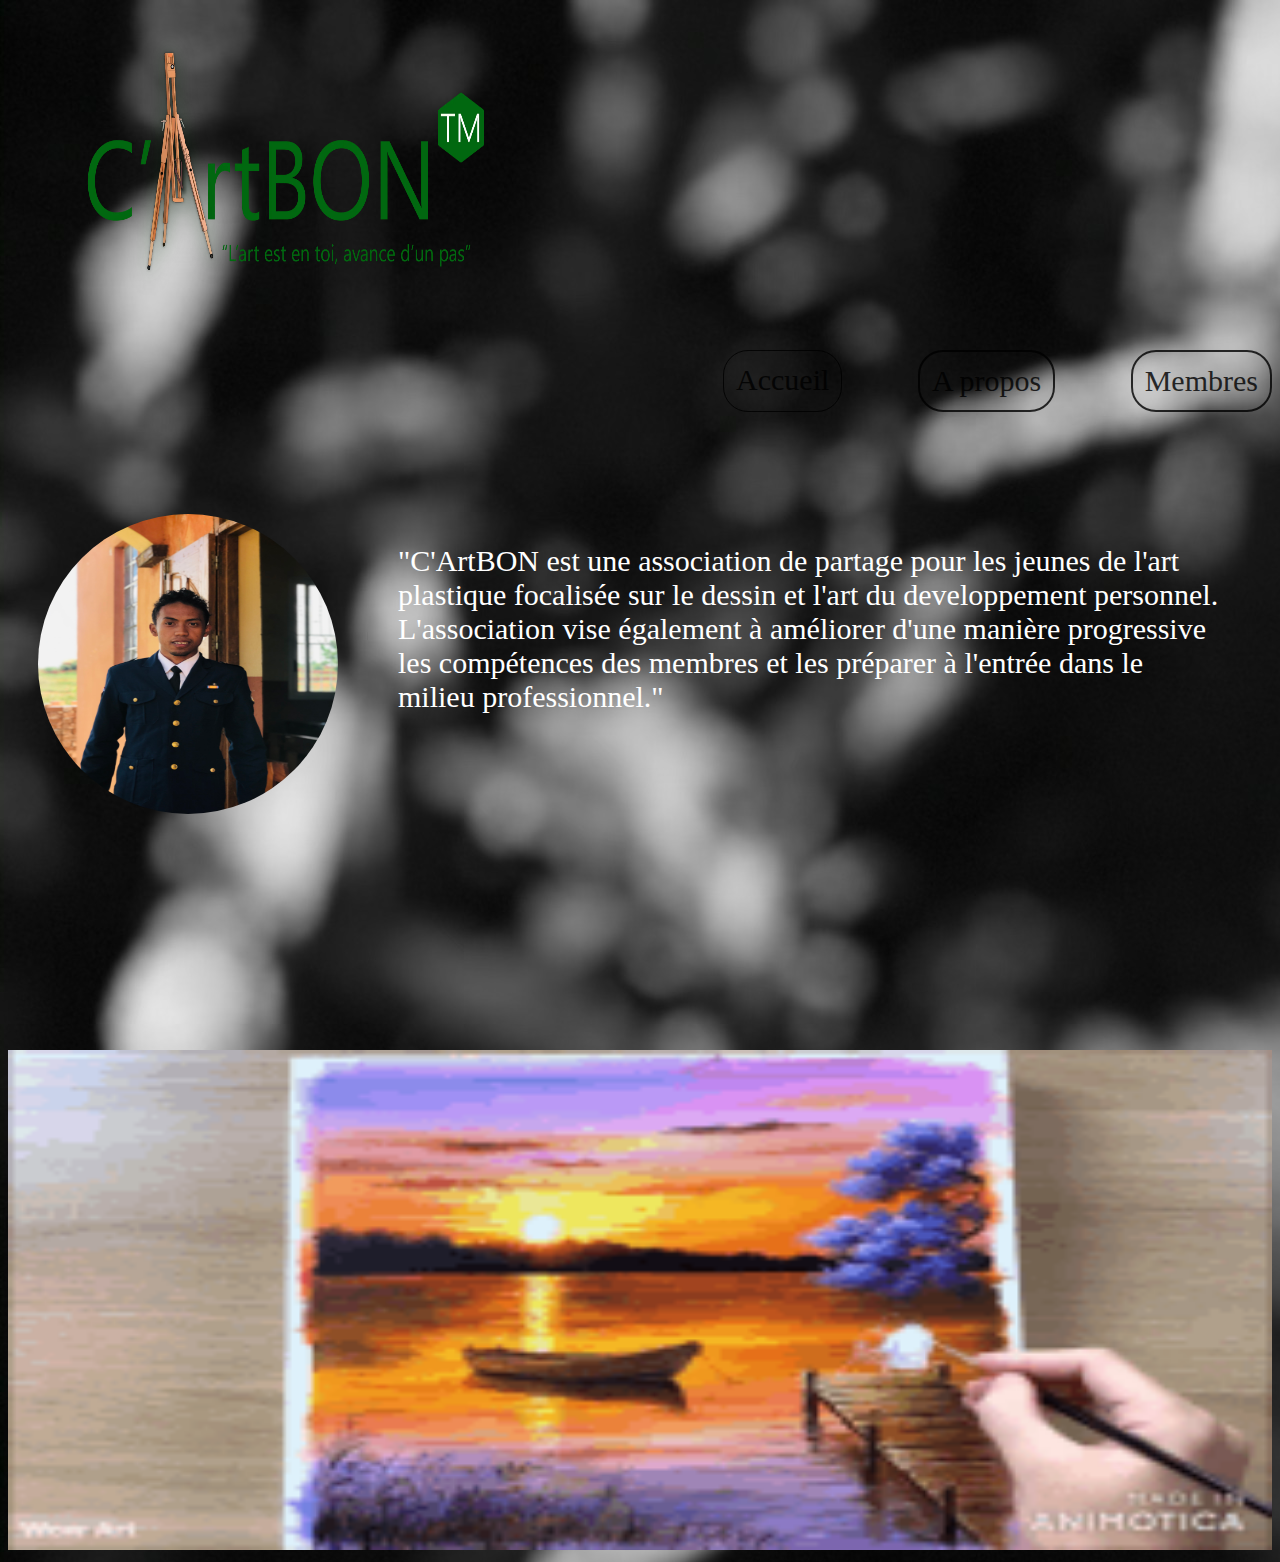
<file: index.html>
<!DOCTYPE html>
<html lang="en">
<head>
    <meta charset="UTF-8">
    <meta http-equiv="X-UA-Compatible" content="IE=edge">
    <meta name="viewport" content="width=device-width, initial-scale=1.0">
    <title>Document</title>
    <link rel="stylesheet" href="carbon.css">
</head>
<body>
    <div id="inputsary">
    <img src="IMAGE/carbonstyle.jpg" alt="" id="logos">
   
     </div>
    <div class="lien" id="inputsary">
        <a href="index.html" id="accueil">Accueil</a>
        <a href="apropos.html"id="apropos">A propos</a>
        <a href="membre.html" id="membres">Membres</a>
    </div><br><br><br><br>

    <div class="imagecentre">        
        <img src="IMAGE/TAHIRY.jpeg" class="reine">
        <p class="reine" id="tahirypar">"C'ArtBON est une association de partage pour les jeunes de l'art plastique
            focalisée sur le dessin et l'art du developpement personnel.<br>L'association vise également 
            à améliorer d'une manière progressive les compétences des membres et les préparer à l'entrée
            dans le <br> milieu professionnel."
             </p>

    </div>
    <img src="IMAGE/artmove.gif" alt="" id="ARTMOVE">

 
</body>
</html>
</file>
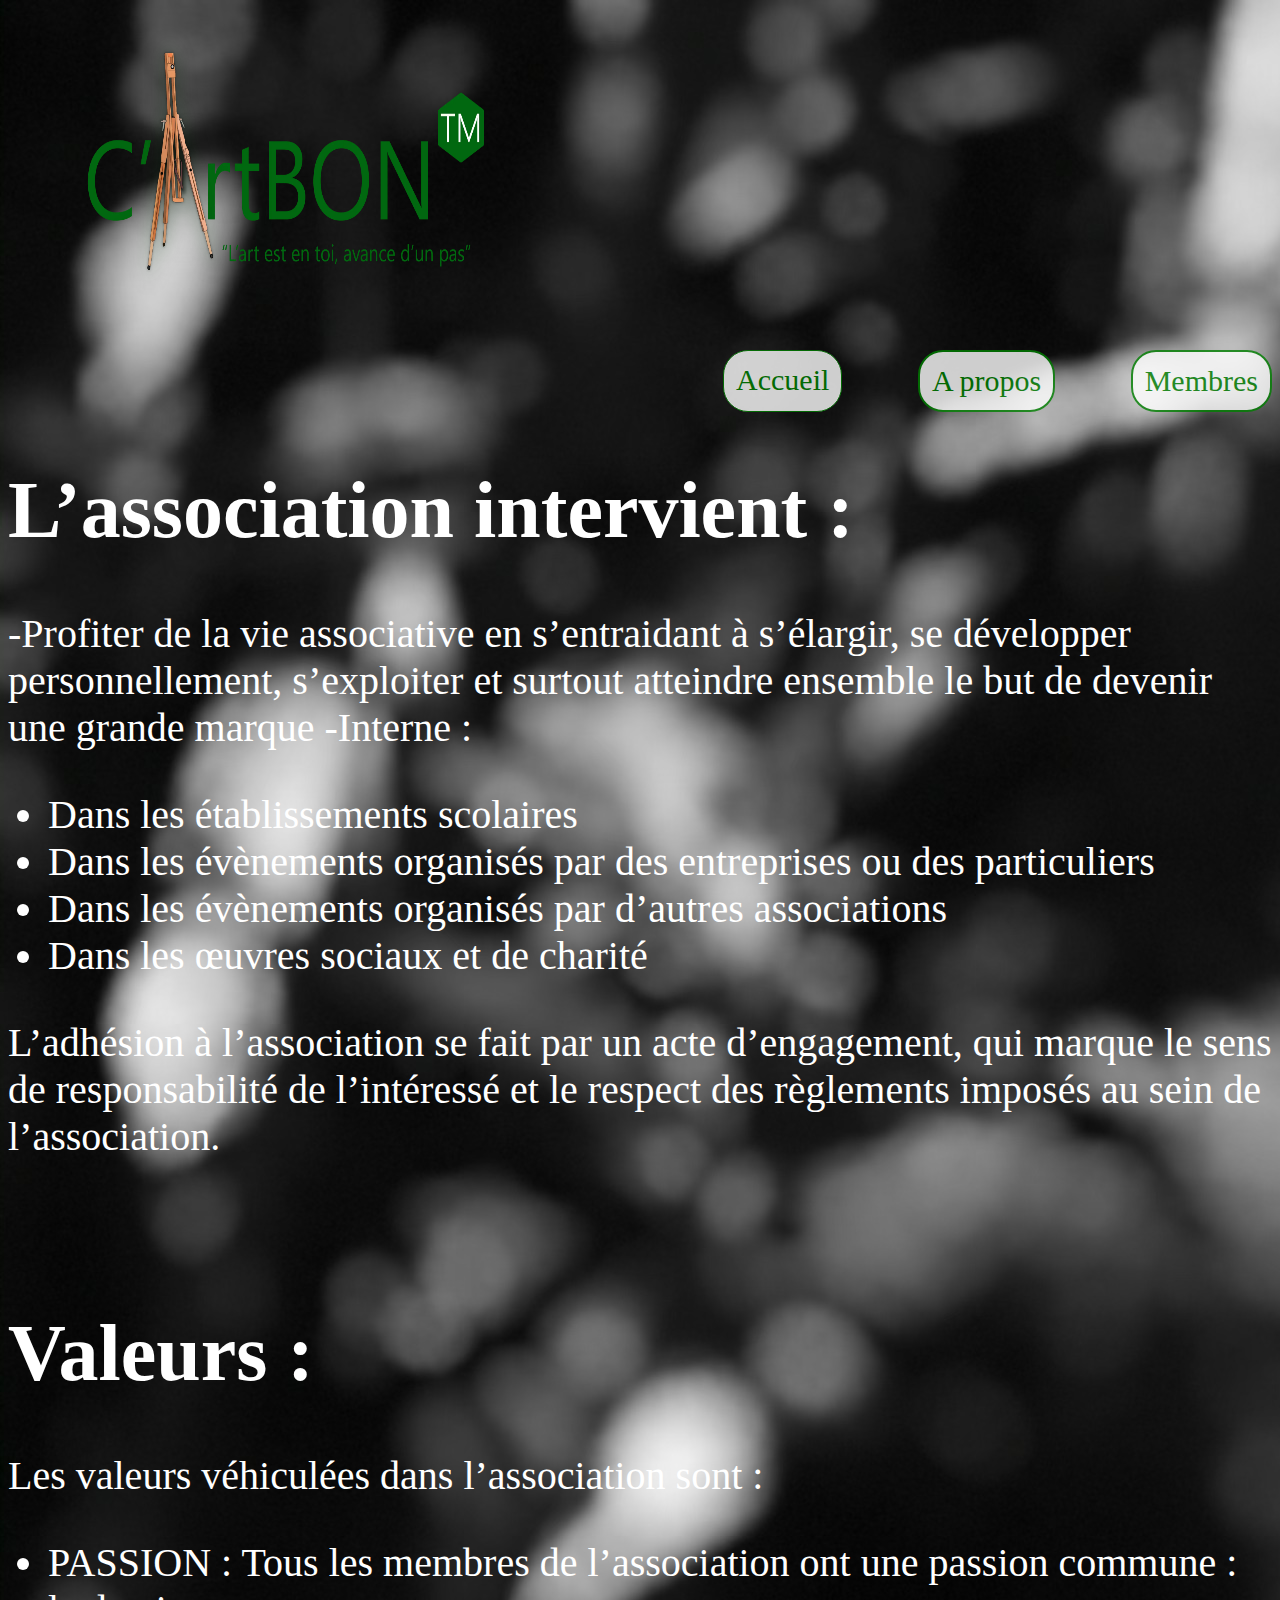
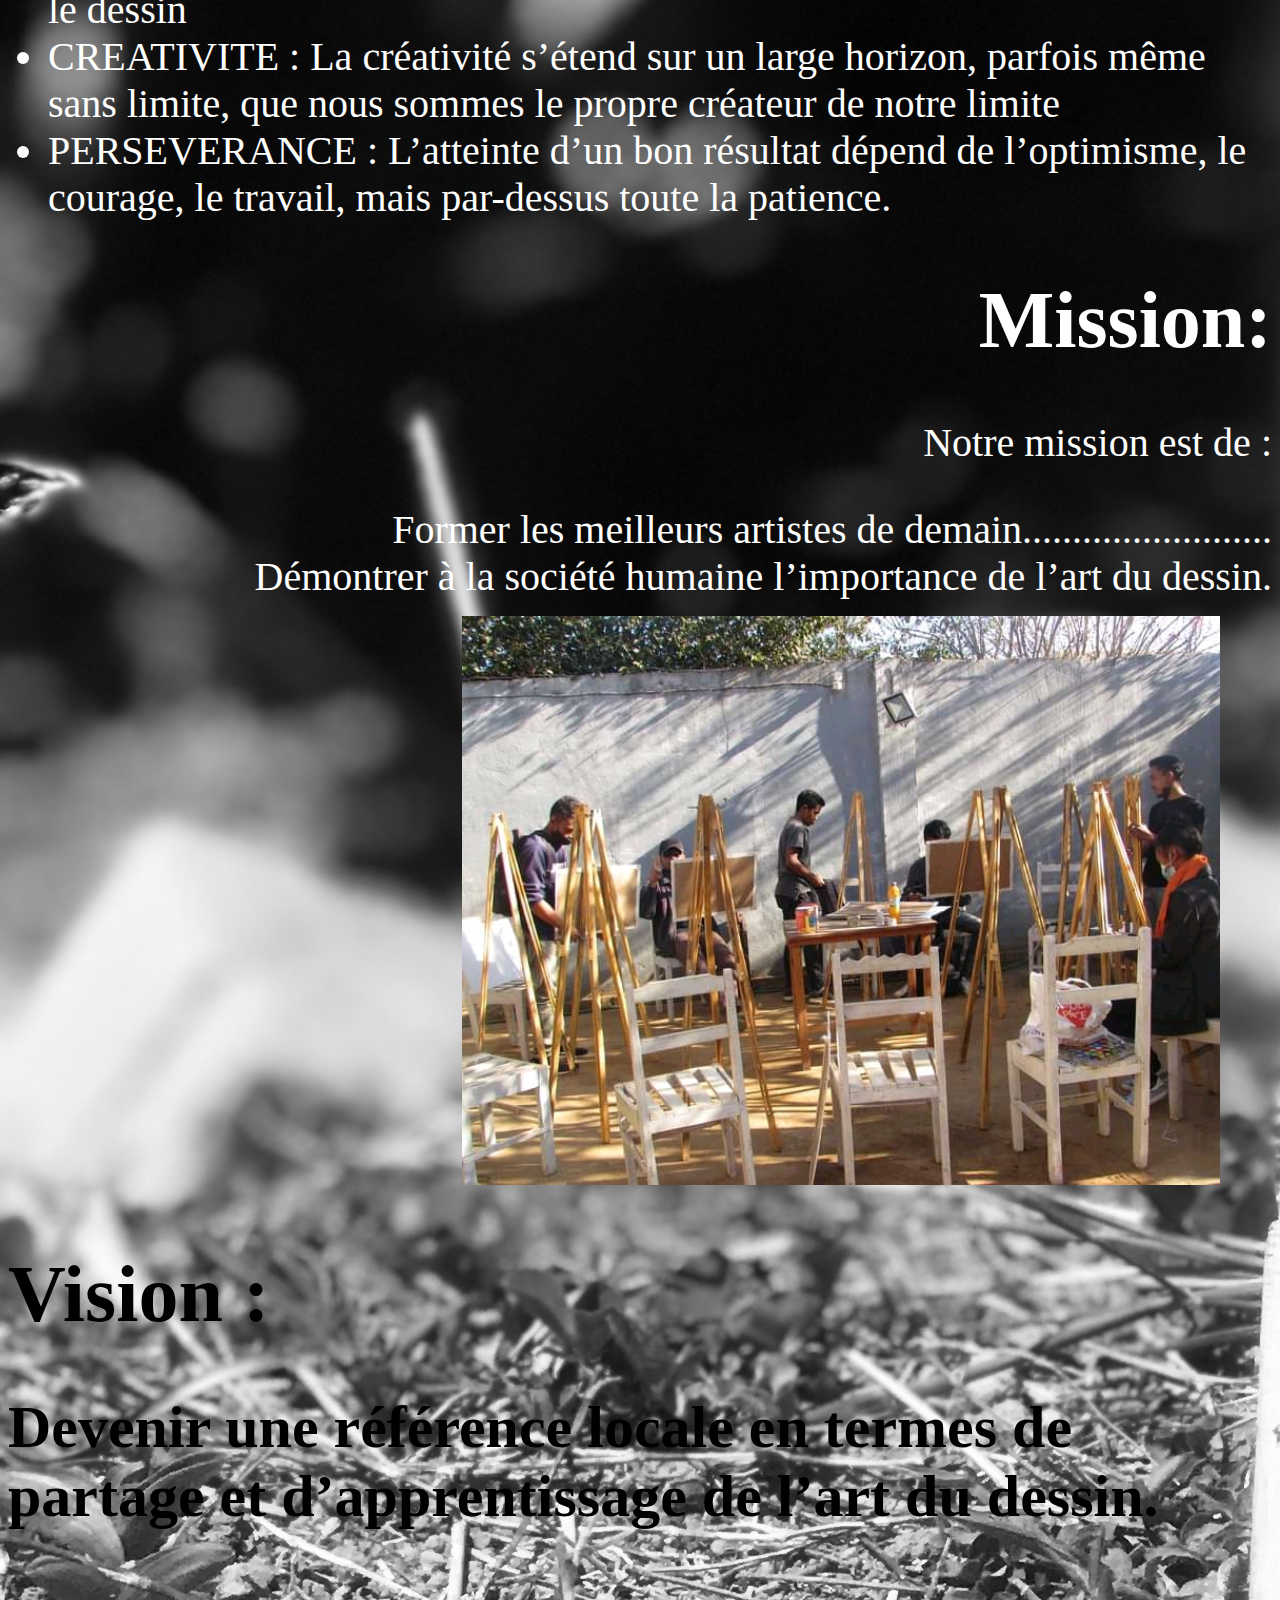
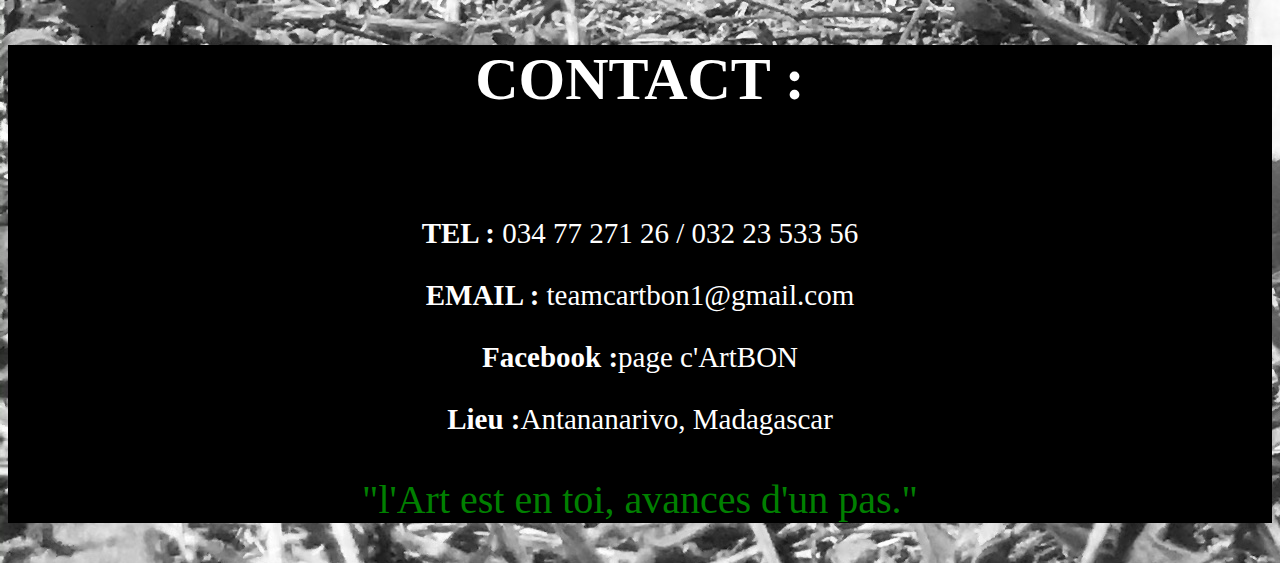
<file: apropos.html>
<!DOCTYPE html>
<html lang="en">
<head>
    <meta charset="UTF-8">
    <meta http-equiv="X-UA-Compatible" content="IE=edge">
    <meta name="viewport" content="width=device-width, initial-scale=1.0">
    <title>Document</title>
    <link rel="stylesheet" href="apropos.css">
</head>
<body>
    <div>
        <img src="IMAGE/carbonstyle.jpg" alt="" id="logos">
        </div>
        <div id="lien" class="IMAGELIEN">
        <a href="index.html" id="accueil">Accueil</a>
        <a href="apropos.html"id="apropos">A propos</a>
        <a href="membre.html" id="membres">Membres</a>
    </div>   

    <div class="paragraphe">
         <h1>
            L’association intervient :
         </h1>
         <p>
            -Profiter de la vie associative en s’entraidant à s’élargir, se développer personnellement, s’exploiter et surtout atteindre ensemble le but de devenir une grande marque
            -Interne :
            <ul>
                <li>Dans les établissements scolaires</li>
                <li>Dans les évènements organisés par des entreprises ou des particuliers</li>
                <li>Dans les évènements organisés par d’autres associations</li>
                <li>Dans les œuvres sociaux et de charité</li> 
            </ul>   
         </p>
         <p>
            L’adhésion à l’association se fait par un acte d’engagement, qui marque le sens de responsabilité de l’intéressé et le respect des règlements imposés au sein de l’association. 
            <br><br><br>
             <h1>Valeurs :</h1> Les valeurs véhiculées dans l’association sont :
            <ul>
                <li>PASSION : Tous les membres de l’association ont une passion commune : le dessin</li>
                <li>CREATIVITE : La créativité s’étend sur un large horizon, parfois même sans limite, que nous sommes le propre créateur de notre limite</li>
                <li>PERSEVERANCE : L’atteinte d’un bon résultat dépend de l’optimisme, le courage, le travail, mais par-dessus toute la patience.</li>
            </ul>
            <div id="parag2">           
            <h1>
                Mission:
            </h1> 
            <p>Notre mission est de :</p>
            <li>Former les meilleurs artistes de demain......................... </li>
            <li>Démontrer à la société humaine l’importance de l’art du dessin.</li>
            </div>
         </div>
         </p>
    </div>
    <div id="p">
        <img src="IMAGE/OLONA.jpg" alt="">
        <h1>Vision :</h1>
        <h2> Devenir une référence locale en termes de partage et d’apprentissage de l’art du dessin.</h2>
    </div>
       
<div id="CONTACT">
    <h1>CONTACT :</h1><br>
    <p id="prgrph"><b>TEL : </b>034 77 271 26 / 032 23 533 56</p>
    <p id="prgrph"><b>EMAIL : </b>teamcartbon1@gmail.com</p>
    <p id="prgrph"><b>Facebook :</b>page c'ArtBON</p>
    <p id="prgrph"><b>Lieu :</b>Antananarivo, Madagascar</p>
  
  <p class="lastparagraph">"l'Art est en toi, avances d'un pas."</p>
  
    
  </div>
</body>
</html>
</file>
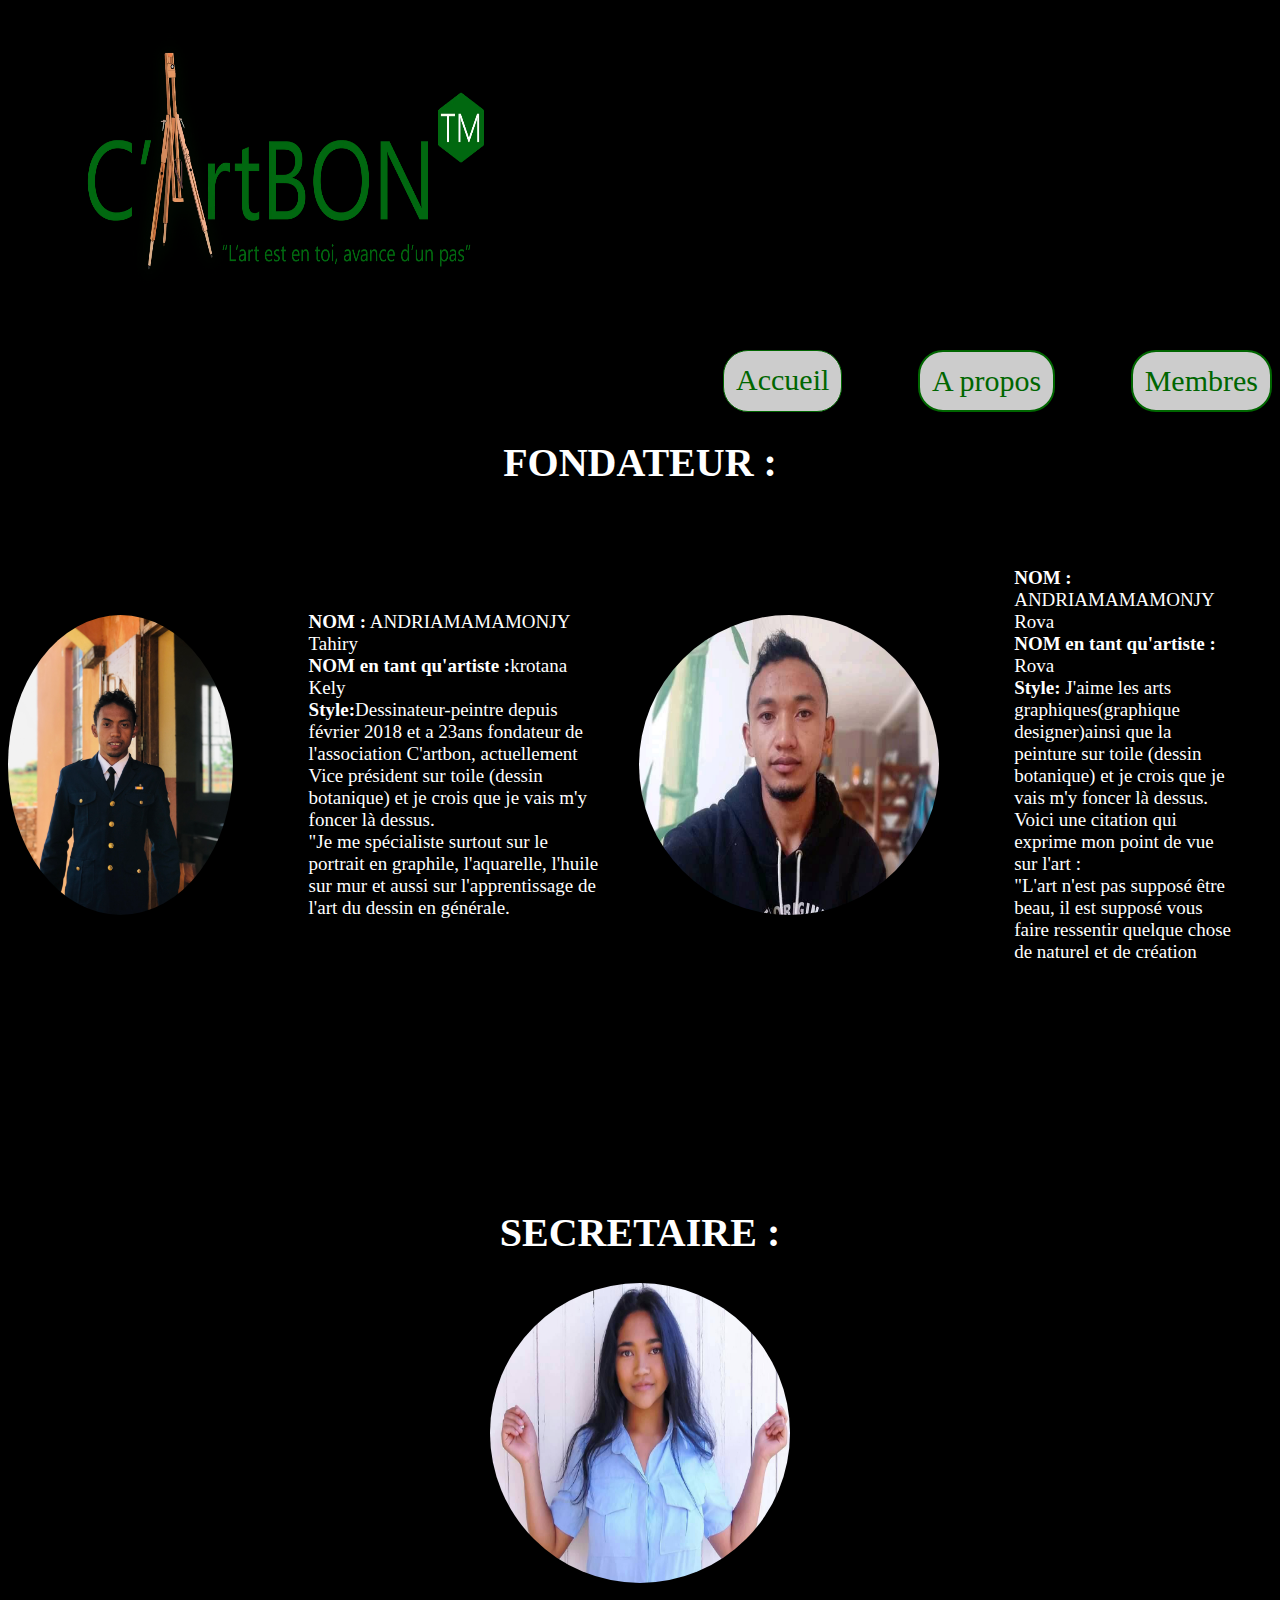
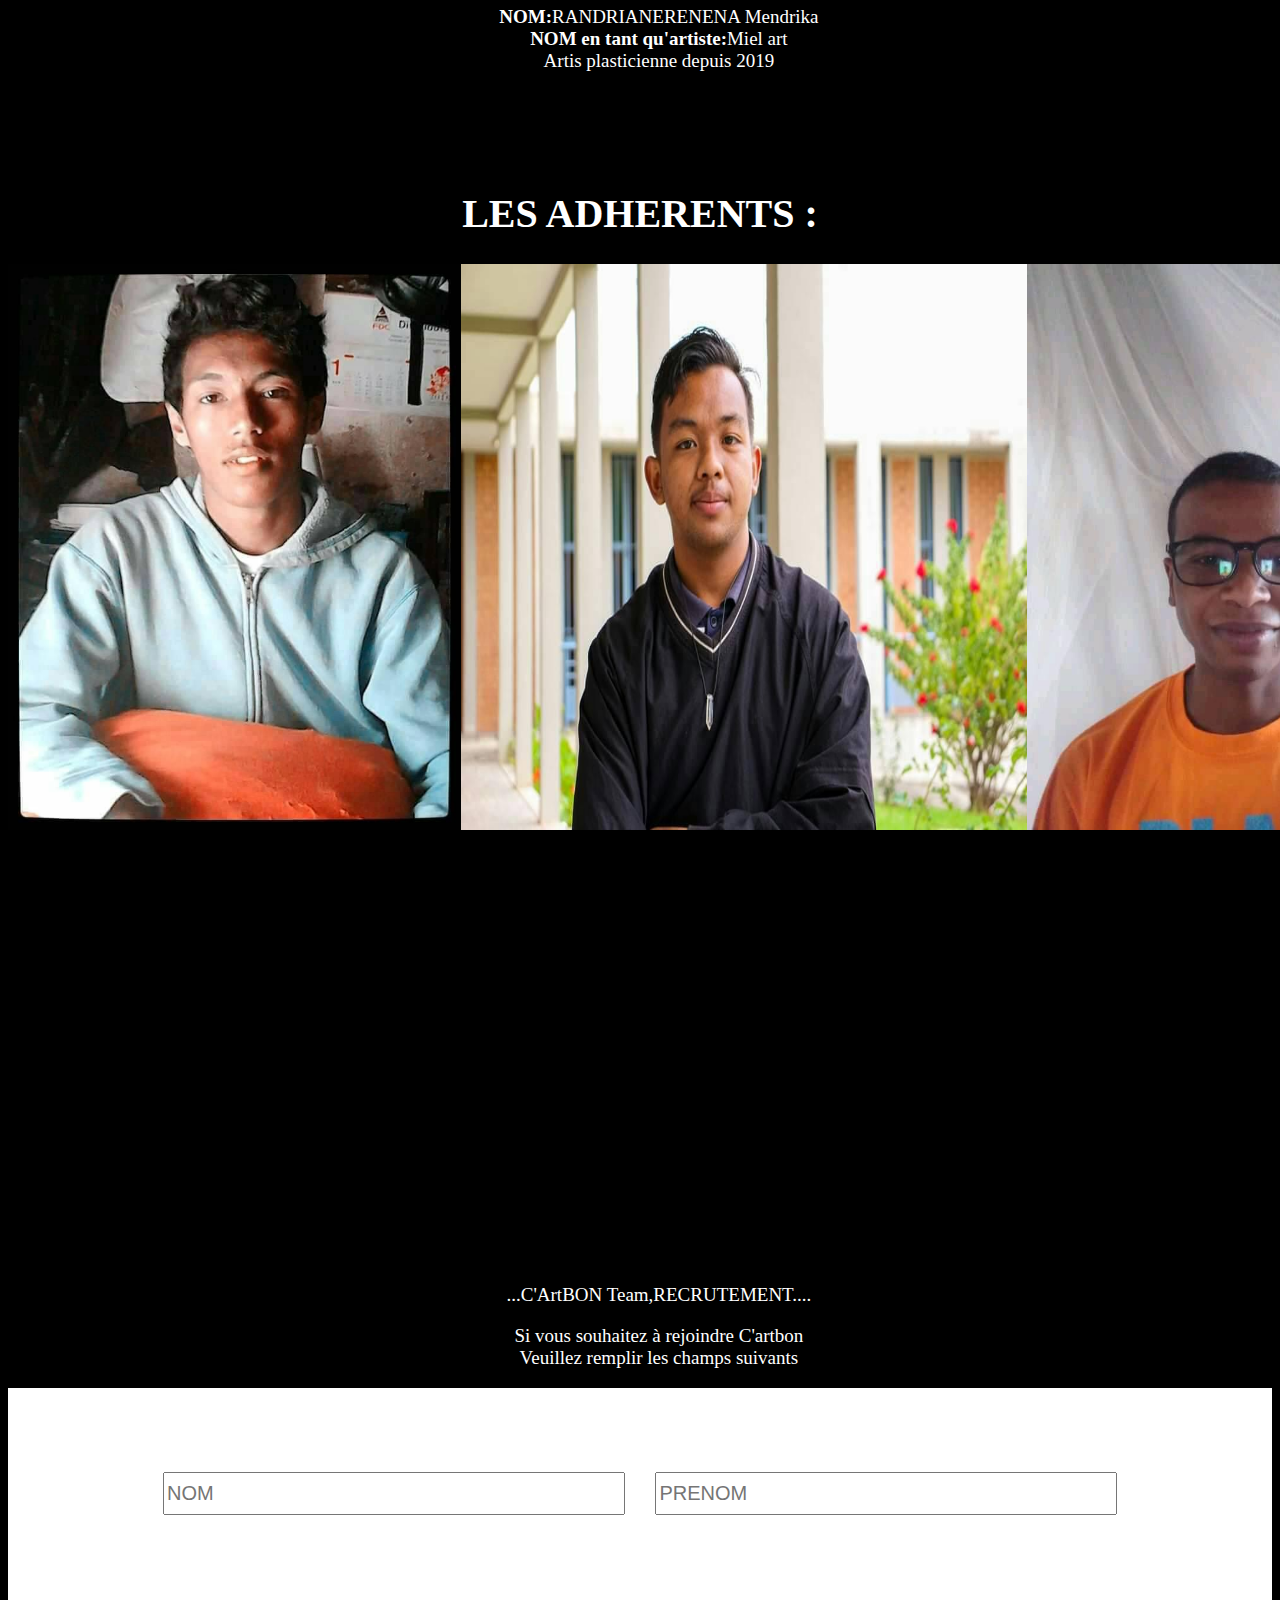
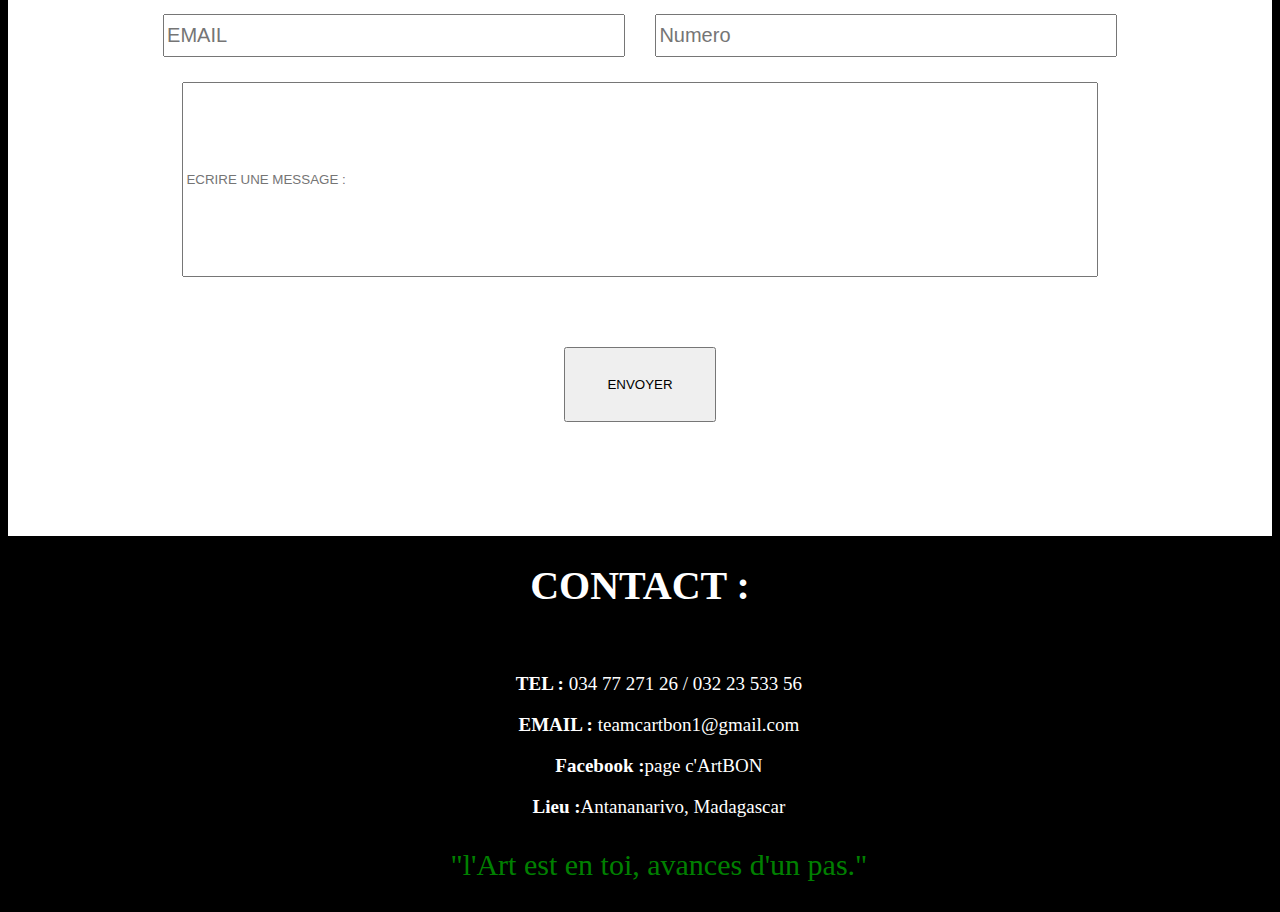
<file: membre.html>
<!DOCTYPE html>
<html lang="en">
<head>
    <meta charset="UTF-8">
    <meta http-equiv="X-UA-Compatible" content="IE=edge">
    <meta name="viewport" content="width=device-width, initial-scale=1.0">
    <title>Document</title>
    <link rel="stylesheet" href="membre.css">
</head>
<body>
  <div>
  <img src="IMAGE/carbonstyle.jpg" alt="" id="logos">
  </div>
  <div id="lien" class="IMAGELIEN">
  <a href="index.html" id="accueil">Accueil</a>
  <a href="apropos.html"id="apropos">A propos</a>
  <a href="index.html" href = "apropos.html" id="membres">Membres</a>
  </div>

  <h1>
    FONDATEUR :
  </h1><br><br>
  <div class="tasyme">
    <img src="IMAGE/TAHIRY.jpeg" alt="" id="pdp">
    <p><b>NOM :</b> ANDRIAMAMAMONJY Tahiry<br><b>NOM en tant qu'artiste :</b>krotana Kely <br>
      <b>Style:</b>Dessinateur-peintre depuis février 2018 et a 23ans fondateur de l'association
      C'artbon, actuellement Vice président
      sur toile (dessin botanique) et je crois que je vais m'y foncer là dessus. <br>
      "Je me spécialiste surtout sur le portrait en graphile, l'aquarelle, l'huile <br>
      sur mur et aussi sur l'apprentissage de l'art du dessin en générale.
  </p>
             
    <img src="IMAGE/rova.jpg" alt="" id="pdp">
    <p><b>NOM :</b> ANDRIAMAMAMONJY Rova<br><b>NOM en tant qu'artiste :</b> Rova <br>
    <b>Style:</b>  J'aime les arts graphiques(graphique designer)ainsi que la peinture 
    sur toile (dessin botanique) et je crois que je vais m'y foncer là dessus. <br>
  Voici une citation qui exprime mon point de vue sur l'art : <br>
"L'art n'est pas supposé être beau, il est supposé vous faire ressentir quelque chose de naturel et de création
</p>
  </div>

 
  <div id="mendrika">
    <h1>
      SECRETAIRE :
    </h1>
    <img src="IMAGE/mendrika.jpg" alt="" id="pdp">
    <p><b>NOM:</b>RANDRIANERENENA Mendrika <br><b>NOM en tant qu'artiste:</b>Miel art
    <br>Artis plasticienne depuis 2019  </p> 
  </div><br><br><br><br>

  <h1>LES ADHERENTS :</h1>
  <div id="adherent">
    <img src="IMAGE/bandytsaiko.jpg" alt="" id="BANDY">
    <img src="IMAGE/MIKAIA.jpg" alt="" id="BANDY">
    <img src="IMAGE/sitraka.jpg" alt="" id="BANDY">
    <img src="IMAGE/TITI.jpg" alt=""id="BANDY">
    <img src="IMAGE/herica.jpg" alt=""id="BANDY">
    <img src="IMAGE/henintsoa.jpg" alt=""id="BANDY">
  </div>


<div class="login">
  <p>...C'ArtBON Team,RECRUTEMENT....</p>
  <p>Si vous souhaitez à rejoindre C'artbon <br>
   Veuillez remplir les champs suivants </p>
<div id="input">
  <input type="text" placeholder="NOM" id="NOM">
  <input type="text" placeholder="PRENOM" id="NOM"><br>
  <input type="email" placeholder="EMAIL" id="NOM" >
  <input type="number" placeholder ="Numero" id="NOM"><br> 
  <input type="message" id="message" placeholder="ECRIRE UNE MESSAGE : "><br>
  <button>ENVOYER</button>
</div>
</div>

<div id="CONTACT">
  <h1>CONTACT :</h1><br>
  <p><b>TEL : </b>034 77 271 26 / 032 23 533 56</p>
  <p><b>EMAIL : </b>teamcartbon1@gmail.com</p>
  <p><b>Facebook :</b>page c'ArtBON</p>
  <p><b>Lieu :</b>Antananarivo, Madagascar</p>

<p class="lastparagraph">"l'Art est en toi, avances d'un pas."</p>

  
</div>
 


     

  
</body>
</html>
</file>
<file: carbon.css>
img{
  width: 100%;
  height: 500px;
  }
.lien{
    display: flex;
    margin-top:1cm;
    width: 100%;
    justify-content:space-between;
    padding-bottom:0;
    padding-top:0;
    justify-content: right;
    opacity: 0.8;
    
}
a{
  font-size:1px;
  text-decoration: none;
}
a:hover{
  background-color:black;
  padding: 3px;
}
.reine{
  border-radius: 50%;
  width: 300px;
  height: 300px;
  padding: 30px;
  margin-bottom: -4%;
  position:center;
}
h1{
  padding-bottom: 12px;
  margin: 15px;
}
.imagecentre{
  display: flex;
}
#tahirypar{
  flex-grow:2;
  font-size: 30px;
  color:white;  
}
.cartbon{
background-color: black;
text-align:right;
}
body{
  background-image: url("IMAGE/background.jpeg");
  background-repeat: no-repeat;
  font-family: cursive;
}
#accueil{
  color: black;
  border : solid 1px;
  margin-left: 2cm;
  font-size:30px;
  padding: 12px;
  border-radius: 25px;
  }
#apropos{
  border : solid 2px;
  margin-left: 2cm;
  color: black;
  border : solid 2px;
  margin-left: 2cm;
  font-size:30px;
  padding: 12px;
  border-radius: 25px;
}
#membres{
  color: black;
  border : solid 2px;
  margin-left: 2cm;
  font-size:30px;
  padding: 12px;
  border-radius: 25px;
}
#accueil:hover{
  border-bottom: 1px solid green;
    color: white;
 } 
#apropos:hover{
  border-bottom: 1px solid green;
    color: white;
 } 
#membres:hover{
  border-bottom: 1px solid green;
    color: white;
 }
 #logos{
 width: 400px;
 height: 300px;
 padding-left:2cm;
 }
 #ARTMOVE{
   margin-top: 6cm;
 }
 #CONTACT{
  text-align: center;
  background-color: black;
  font-size: 30px;
  margin-top: 4cm;
  color: white;

}
.lastparagraph{
  font-size:40px;
  color: green;
}
#prgrph{
  font-size:29px;
  color: white;
}
</file>
<file: apropos.css>
a{
    font-size:1px;
    text-decoration: none;
  }
  .cartbon{
  background-color: black;
  text-align:right;
  }
  body{
    background-image: url("IMAGE/background.jpeg");
    background-repeat: no-repeat;
    font-family: cursive;
  }
  #accueil{
    color:green;
    border : solid 1px;
    margin-left: 2cm;
    font-size:30px;
    padding: 12px;
    background-color: white;
    border-radius: 25px;


    }
  #apropos{
    border : solid 2px;
    margin-left: 2cm;
    color:green;
    border : solid 2px;
    margin-left: 2cm;
    font-size:30px;
    padding: 12px;
    background-color: white;
    border-radius: 25px;


  }
  #membres{
    color:green;
    border : solid 2px;
    margin-left: 2cm;
    font-size:30px;
    padding: 12px;
    background-color: white;
    border-radius: 25px;


  }
  #accueil:hover{
    border-bottom: 1px solid green;
    background-color: black;
   } 
  #apropos:hover{
    border-bottom: 1px solid green;
    background-color: black;
   } 
  #membres:hover{
    border-bottom: 1px solid green;
    background-color: black;
   }
   #logos{
   width: 400px;
   height: 300px;
   padding-left:2cm;
   }
   #lien{
    display: flex;
    margin-top:1cm;
    width: 100%;
    justify-content:space-between;
    padding-bottom:0;
    padding-top:0;
    justify-content: right;
    opacity: 0.8;
    
   }

.paragraphe{
    color:white;
    font-size: 40px;
}
#parag2{
    text-align:right;
    color:white;

}
img{
    padding-left:12cm;
    width:60%;
    height: 60%;

  }

#p{
    color: rgb(0, 0, 0);
    font-size: 40px;
}
img:hover{
    opacity: 0.9;
}
#CONTACT{
  text-align: center;
  background-color: black;
  font-size: 30px;
  margin-top: 3cm;
  color: white;

}
.lastparagraph{
  font-size:40px;
  color: green;
}
#prgrph{
  font-size:29px;
  color: white;
}
</file>
<file: membre.css>
a{
    font-size:1px;
    text-decoration: none;
  }
  .cartbon{
  background-color: black;
  text-align:right;
  }
  body{
    background-color: black;
    font-family: cursive;
  }
  #accueil{
    color:green;
    border : solid 1px;
    margin-left: 2cm;
    font-size:30px;
    padding: 12px;
    background-color: white;
    border-radius: 25px;

    }
  #apropos{
    border : solid 2px;
    margin-left: 2cm;
    color:green;
    border : solid 2px;
    margin-left: 2cm;
    font-size:30px;
    padding: 12px;
    background-color: white;
    border-radius: 25px;


  }
  #membres{
    color:green;
    border : solid 2px;
    margin-left: 2cm;
    font-size:30px;
    padding: 12px;
    background-color: white;
    border-radius: 25px;


  }
  #accueil:hover{
    border-bottom: 1px solid green;
    background-color: black;
   } 
  #apropos:hover{
    border-bottom: 1px solid green;
    background-color: black;
   } 
  #membres:hover{
    border-bottom: 1px solid green;
    background-color: black;
   }
   #logos{
   width: 400px;
   height: 300px;
   padding-left:2cm;
   }
   #lien{
    display: flex;
    margin-top:1cm;
    width: 100%;
    justify-content:space-between;
    padding-bottom:0;
    padding-top:0;
    justify-content: right;
    opacity: 0.8;
   }
   #pdp{
       border-radius: 50%;
       width: 300px;
       height: 300px;
   
   }
   .tasyme{
       display: flex;
       align-items:center;
   }
   p{
       margin-left: 2cm;
       font-size: 19px;
       margin-right: 1cm;
       color:white;
       
       
   }
  h1{
      font-size:40px;
      color:white;
      text-align: center;
      
  }
  #pdp:hover{
    opacity: 0.5;
  }
  #mendrika{
    text-align: center;
    margin-top: 6cm;
  }
  #adherent{
    display: flex;
    align-items: center;
    text-align: center; 
  }
#BANDY{
 width:15cm;
 height:15cm;
}
.login{
  text-align: center;
  font-size:123px;
  margin-top: 12cm;
}
#input{
  background-color:white;
}
#NOM{
  width: 12cm;
  height: 1cm;
  font-size:20px;
}
#message{
  width: 24cm;
  height: 5cm;
}
button{
  margin-bottom:3cm;
  width:4cm;
  height: 2cm;
}
#CONTACT{
  text-align: center;
}
.lastparagraph{
  font-size:30px;
  color: green;
}
</file>
